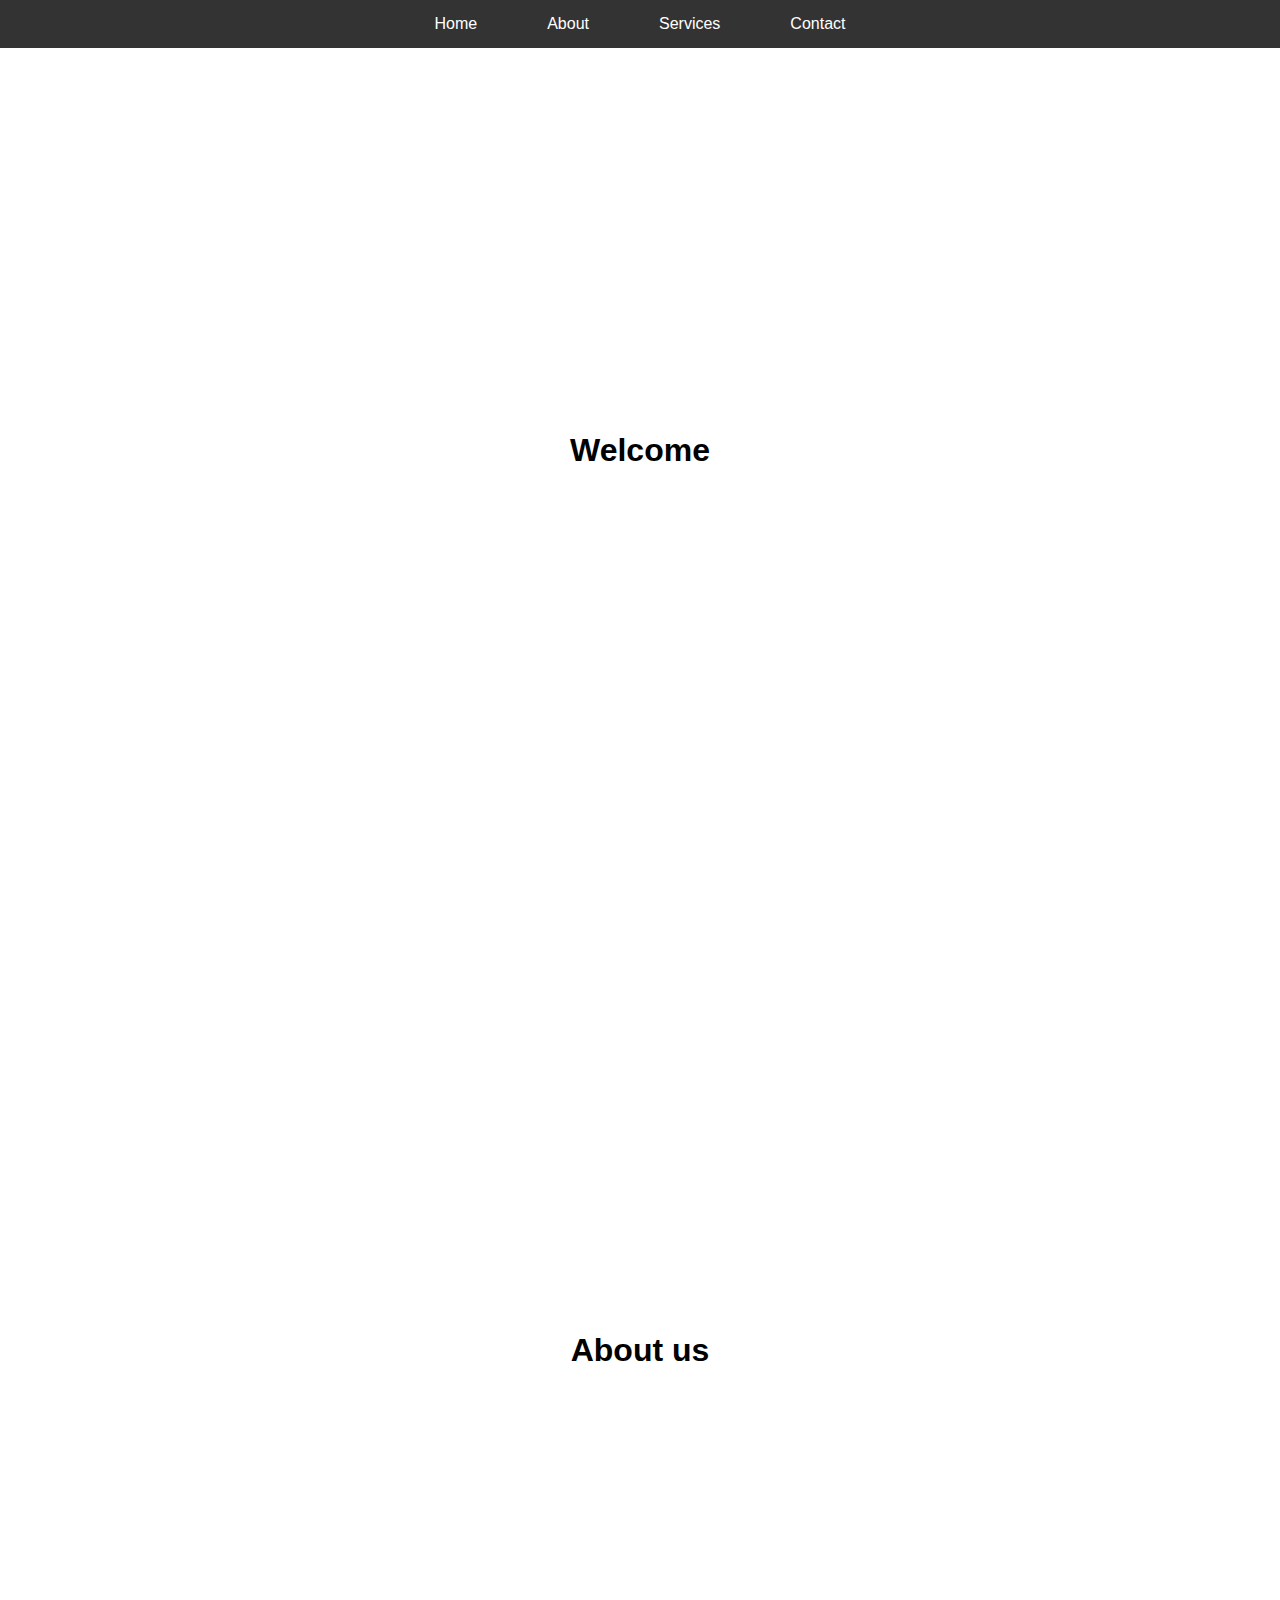
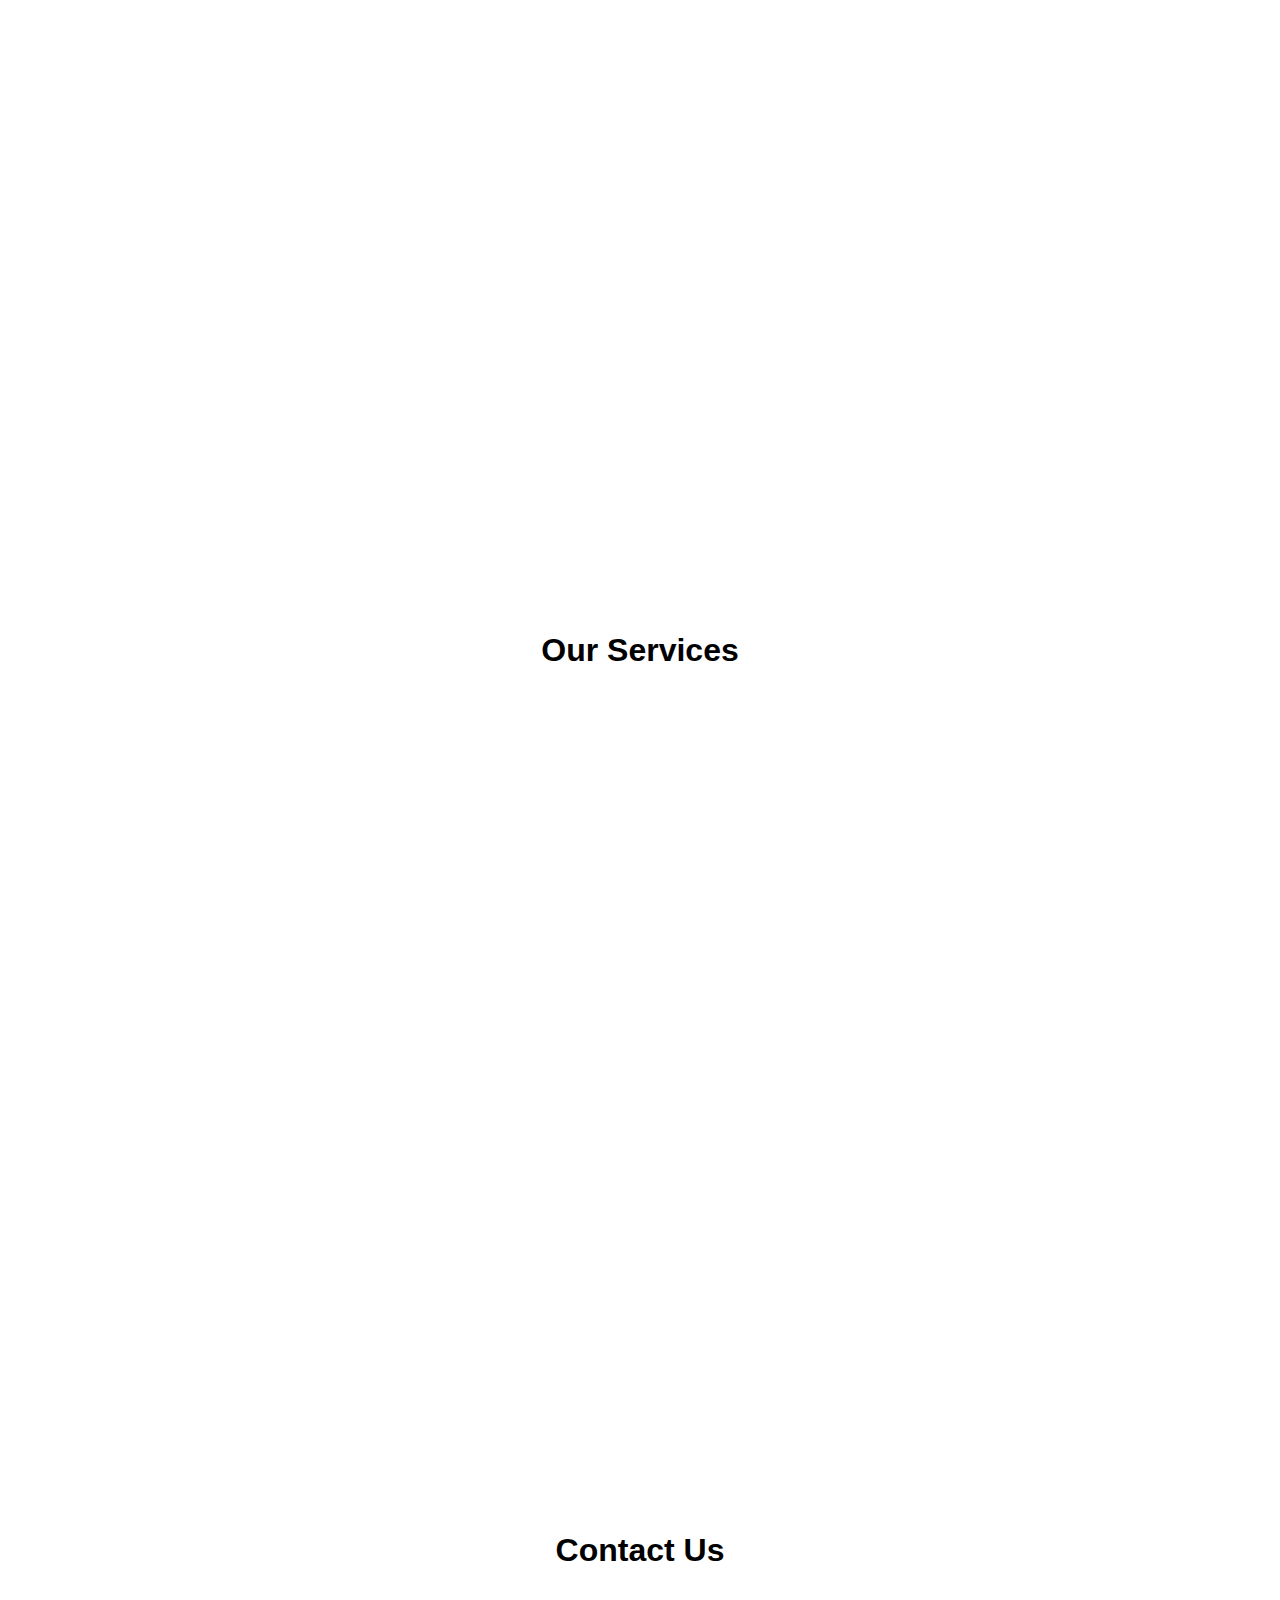
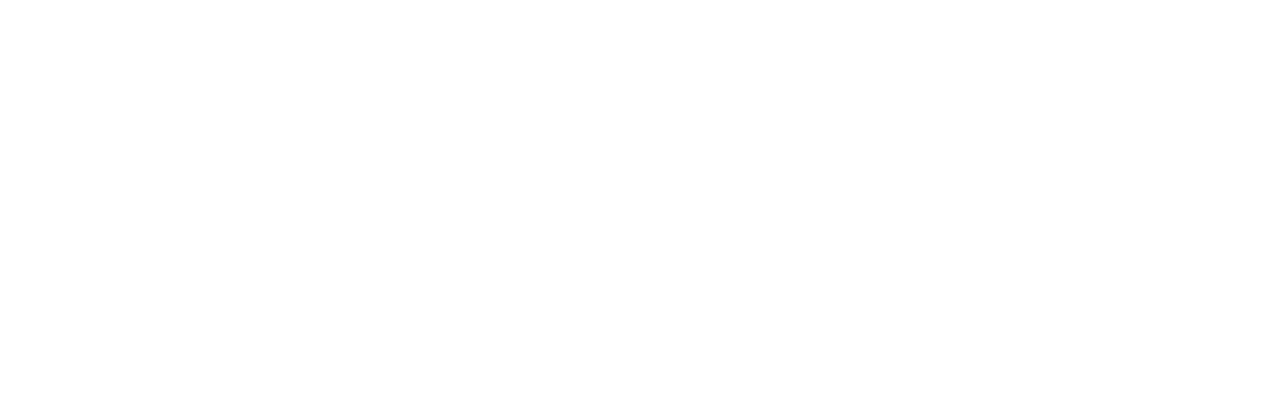
<file: Task1-folder/index.html>
<!DOCTYPE html>
<html lang="en">
    <head>
        <meta charset="UTF-8">
        <meta name="viewport" content="width=device-width, initial-scale=1.0">
        <title>Responsive Landing Page</title>
        <link rel="stylesheet" href="style.css">

    </head>
    <body> 
        <header class="navbar">
            <nav>
                <ul>
                    <li><a href="#home">Home</a></li>
                    <li><a href="#about">About</a></li>
                    <li><a href="#services">Services</a></li>
                    <li><a href="#contact">Contact</a></li>
                </ul>
            </nav>
        </header>
        <section id="home">
            <h1>Welcome</h1>
        </section>

        <section id="about">
            <h1>About us</h1>
        </section>

        <section id="services">
            <h1>Our Services</h1>
        </section>

        <section id="contact">
            <h1>Contact Us</h1>
        </section>

        <script src="index.js"></script>
    </body>
</html>
</file>
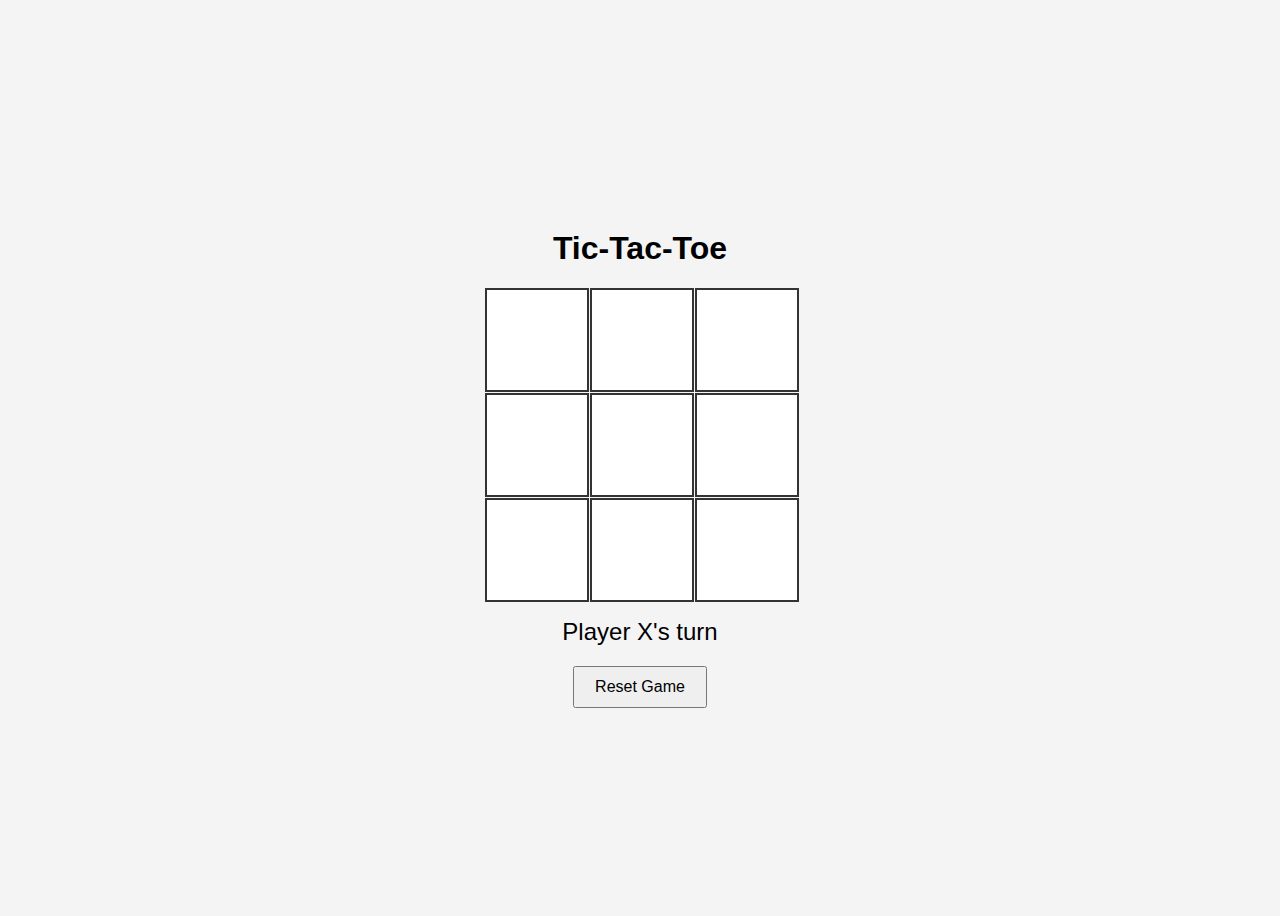
<file: Task3-folder/index.html>
<!DOCTYPE html>
<html lang="en">
<head>
    <meta charset="UTF-8">
    <meta name="viewport" content="width=device-width, initial-scale=1.0">
    <title>Tic-Tac-Toe</title>
    <link rel="stylesheet" href="style.css">
</head>
<body>
    <div class="game-container">
        <h1>Tic-Tac-Toe</h1>
        <div class="grid">
            <div class="cell" data-index="0"></div>
            <div class="cell" data-index="1"></div>
            <div class="cell" data-index="2"></div>
            <div class="cell" data-index="3"></div>
            <div class="cell" data-index="4"></div>
            <div class="cell" data-index="5"></div>
            <div class="cell" data-index="6"></div>
            <div class="cell" data-index="7"></div>
            <div class="cell" data-index="8"></div>
        </div>
        <div id="status"></div>
        <button id="reset">Reset Game</button>
    </div>

    <script src="index.js"></script>
</body>
</html>
</file>
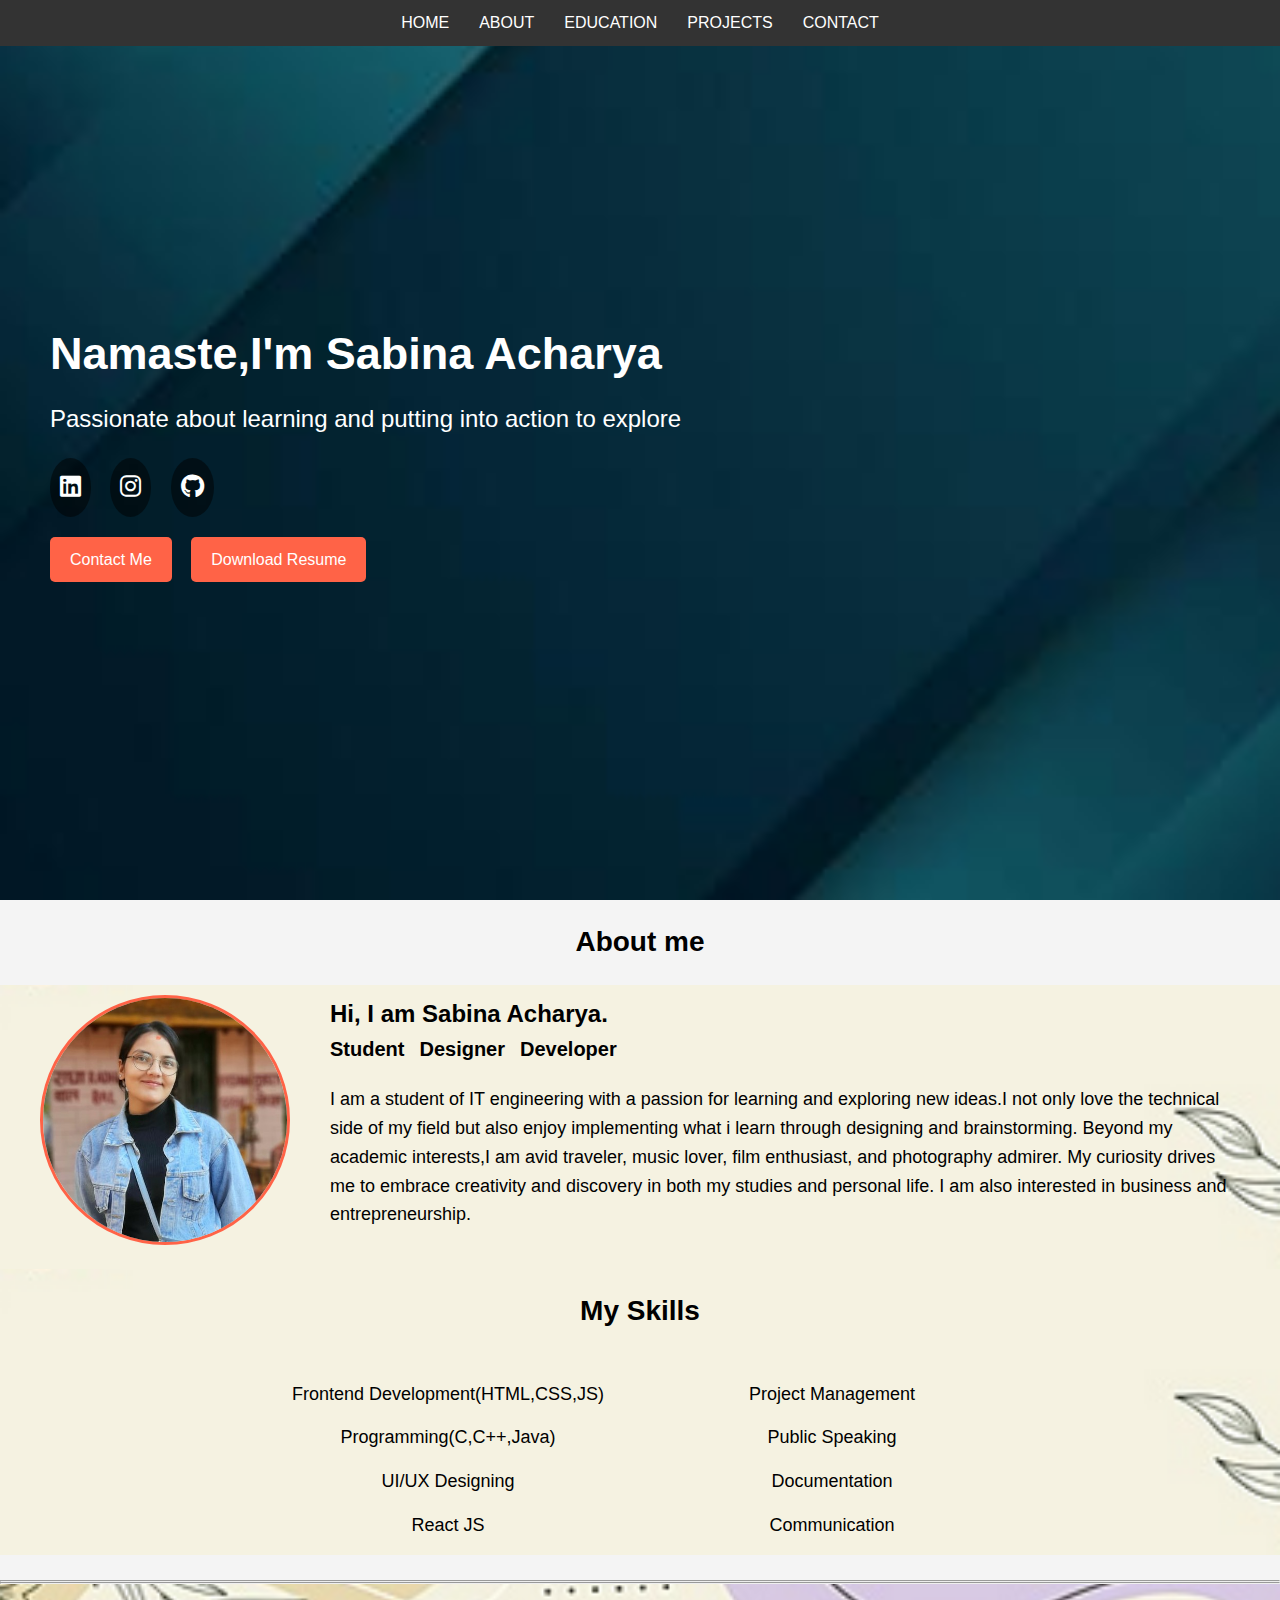
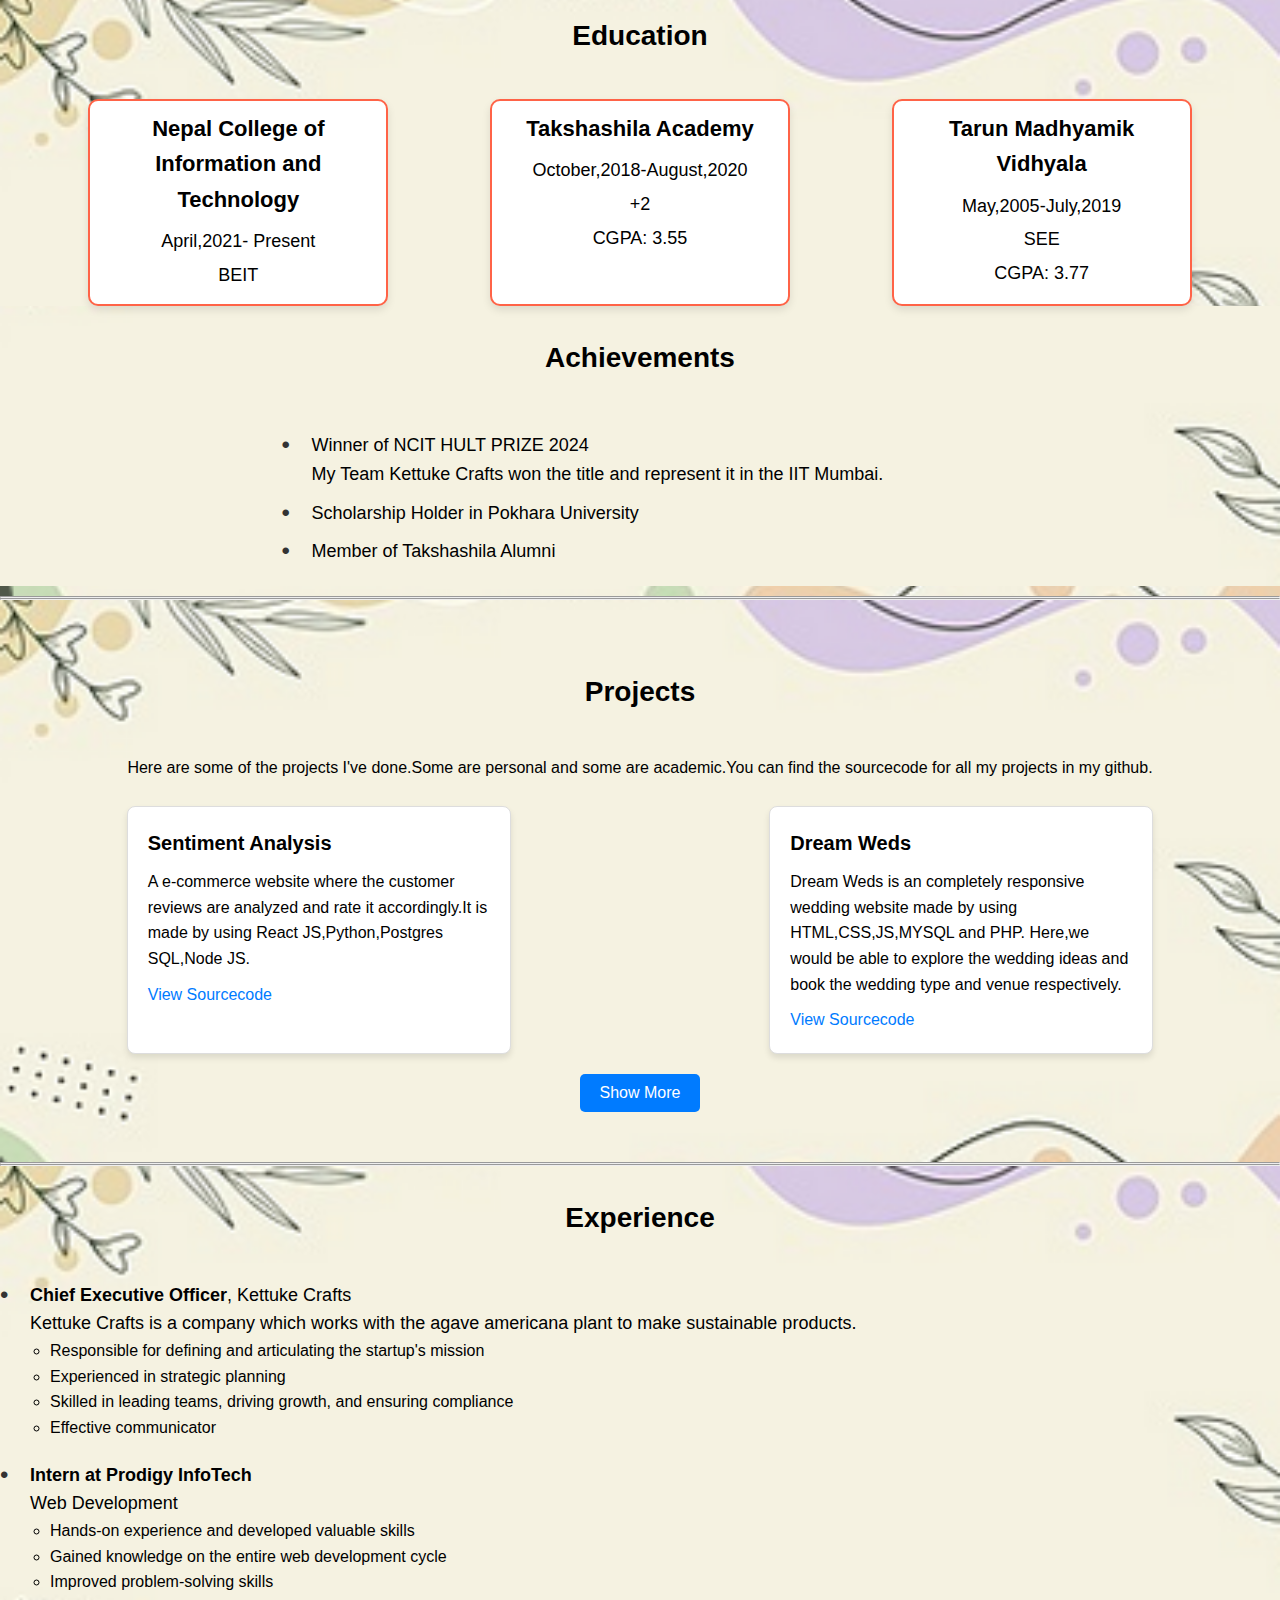
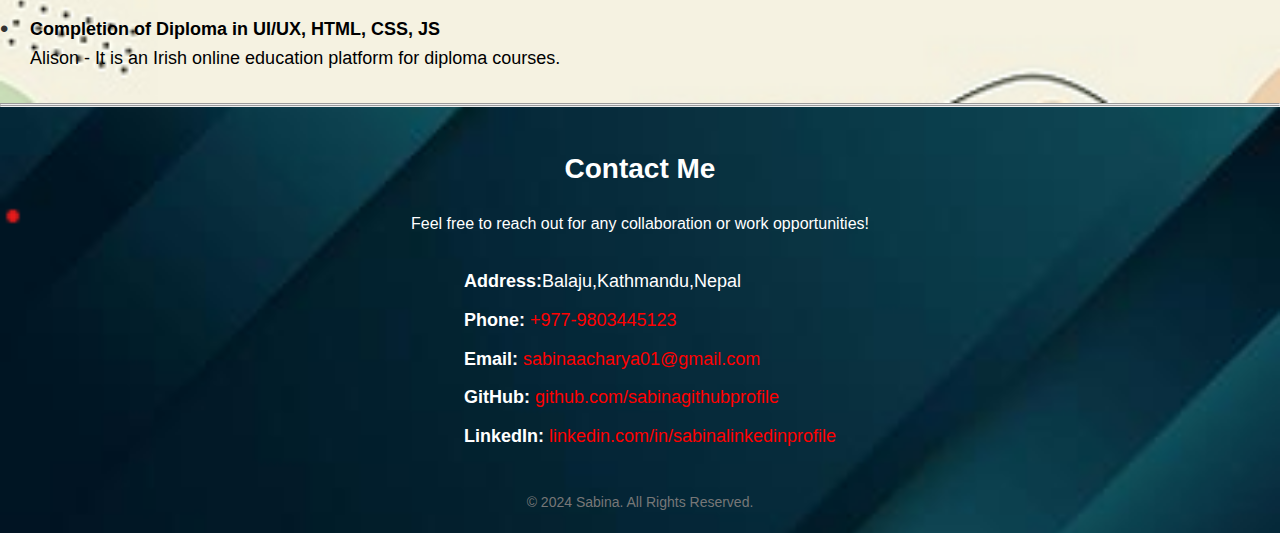
<file: Task4-folder/index.html>
<!DOCTYPE html>
<html lang="en">
<head>
    <meta charset="UTF-8">
    <meta name="viewport" content="width=device-width, initial-scale=1.0">
    <title>My Portfolio</title>
    <link rel="stylesheet" href="style.css">
    <!-- Link to Font Awesome for Icons -->
    <link rel="stylesheet" href="https://cdnjs.cloudflare.com/ajax/libs/font-awesome/6.0.0-beta3/css/all.min.css">
</head>
<body>
    <header>
        <nav>
            <ul>
                <li><a href="#home">Home</a></li>
                <li><a href="#about">About</a></li>
                <li><a href="#education">Education</a></li>
                <li><a href="#projects">Projects</a></li>
                <li><a href="#contact">Contact</a></li>
            </ul>
        </nav>
    </header>

    <section class="intro">
        <div class="content">
            <h1>Namaste,I'm Sabina Acharya</h1>
            <p class="tagline">Passionate about learning and putting into action to explore</p>
            <div class="social-links">
                <a href="https://www.linkedin.com" target="_blank"><i class="fab fa-linkedin"></i></a>
                <a href="https://www.instagram.com" target="_blank"><i class="fab fa-instagram"></i></a>
                <a href="https://www.github.com" target="_blank"><i class="fab fa-github"></i></a>
            </div>
            <div class="buttons">
                <a href="#contact" class="btn">Contact Me</a>
                <a href="#resume" class="btn">Download Resume</a>
            </div>
        </div>
    </section>
    
   <!-- About Section -->
    
    <h3>About me</h3>
    
   <section id="about" class="about-section">
    
    <div class="about-container">
        <div class="left-column">
            <div class="about-photo">
                <img src="p3.jpg" alt="Sabina's Photo">
            </div>
         </div>
         <div class="right-column">
            <h2>Hi, I am Sabina Acharya.</h2>
            <ul class="about-bullets">
                <li>Student</li>
                <li>Designer</li>
                <li>Developer</li>
            </ul>
            <p class="about-paragraph">
               I am a student of IT engineering with a passion for learning and exploring new ideas.I not only love the
               technical side of my field but also enjoy implementing what i learn through designing and brainstorming.
               Beyond my academic interests,I am avid traveler, music lover, film enthusiast, and photography admirer.
               My curiosity drives me to embrace creativity and discovery in both my studies and personal life.
               I am also interested in business and entrepreneurship.

            </p>
        </div>
            
    </div>
</section>

<section id="skills" class="skills-section">
    
    <h3>My Skills</h3>
    <br>
    <div class="skills-container">
        <div class="skills-column">
            <p>Frontend Development(HTML,CSS,JS)</p>
            <p>Programming(C,C++,Java)</p>
            <p>UI/UX Designing</p>
            <p>React JS</p>
        </div>
        <div class="skills-column">
            <p>Project Management</p>
            <p>Public Speaking</p>
            <p>Documentation</p>
            <p>Communication</p>
        </div>
    </div>
</section>

<br>
<hr>
<hr>
   <!--Education and experience section-->
   <section id="ex" class="ex-section">
   <section id="education" class="education-section">
    <h3>Education</h3>
    <div class="education-container">
        <div class="education-box">
            <h4>Nepal College of Information and Technology</h4>
            <p>April,2021- Present</p>
            <p>BEIT</p>
        
        </div>
        <div class="education-box">
            <h4>Takshashila Academy</h4>
            <p>October,2018-August,2020</p>
            <p>+2</p>
            <p>CGPA: 3.55</p>
        </div>
        <div class="education-box">
            <h4>Tarun Madhyamik Vidhyala</h4>
            <p>May,2005-July,2019</p>
            <p>SEE</p>
            <p>CGPA: 3.77</p>
        </div>
    </div>

<section id="achievements" class="achievements-section">
    <h3>Achievements</h3>
    <div class="achievements-container">
        <ul class="achievement-list">
            <li>Winner of NCIT HULT PRIZE 2024 <p>My Team Kettuke Crafts won the title and represent it in the IIT Mumbai.</p></li>
            <li>Scholarship Holder in Pokhara University</li>
            <li>Member of Takshashila Alumni</li>
        </ul>
        <div class="achievement-line"></div>
    </div>
</section>
</section>
<hr>
<hr>
<section id="projects" class="projects-section">
    <h3>Projects</h3>
    <p>Here are some of the projects I've done.Some are personal and some are academic.You can find
         the sourcecode for all my projects in my github.</p>
         <br>
    <div class="projects-container">
        <div class="project-box">
            <h4>Sentiment Analysis</h4>
            <p>A e-commerce website where the customer reviews are analyzed and rate it accordingly.It is
                made by using React JS,Python,Postgres SQL,Node JS. </p>
            <a href="https://github.com/project1" class="github-link" target="_blank">View Sourcecode</a>
        </div>
        <div class="project-box">
            <h4>Dream Weds</h4>
            <p>Dream Weds is an completely responsive wedding website made by using HTML,CSS,JS,MYSQL and PHP. Here,we would be
                able to explore the wedding ideas and book the wedding type and venue respectively.
            </p>
            <a href="https://github.com/project2" class="github-link" target="_blank">View Sourcecode</a>
        </div>
        <div class="project-box hidden">
            <h4>Tarunians</h4>
            <p>Tarunians is a school website made by HTML,CSS and JS.This is a website of a Tarun Madhyamik Vidhyala(school
                i have read).</p>
            <a href="https://github.com/project3" class="github-link" target="_blank">View Sourcecode</a>
        </div>
        <div class="project-box hidden">
            <h4>project4</h4>
            <p>Project 4 description goes here.</p>
            <a href="https://github.com/project4" class="github-link" target="_blank">View Sourcecode</a>
        </div>
        <div class="project-box hidden">
            <h4>Project 5</h4>
            <p>Project 5 description goes here.</p>
            <a href="https://github.com/project5" class="github-link" target="_blank">View Sourcecode</a>
        </div>
        <div class="project-box hidden">
            <h4>Project 6</h4>
            <p>Project 6 description goes here.</p>
            <a href="https://github.com/project6" class="github-link" target="_blank">View Sourcecode</a>
        </div>
    </div>
    <button id="showMoreBtn" class="show-btn">Show More</button>
    <button id="showLessBtn" class="show-btn hidden">Show Less</button>
</section>
<hr><hr>
<!--experience section-->
<section id="experience" class="experience-section">
    <h3>Experience</h3>
    <div class="experiences-container">
        <ul class="experience-list">
            <li><strong>Chief Executive Officer</strong>, Kettuke Crafts
                <p>Kettuke Crafts is a company which works with the agave americana plant to make sustainable products.</p>
                <ul>
                    <li>Responsible for defining and articulating the startup's mission</li>
                    <li>Experienced in strategic planning</li>
                    <li>Skilled in leading teams, driving growth, and ensuring compliance</li>
                    <li>Effective communicator</li>
                </ul>
            </li>
            <li><strong>Intern at Prodigy InfoTech</strong>
                <p>Web Development</p>
                <ul>
                    <li>Hands-on experience and developed valuable skills</li>
                    <li>Gained knowledge on the entire web development cycle</li>
                    <li>Improved problem-solving skills</li>
                </ul>
            </li>
            <li><strong>Completion of Diploma in UI/UX, HTML, CSS, JS</strong>
                <p>Alison - It is an Irish online education platform for diploma courses.</p>
            </li>
        </ul>
        <div class="experiences-line"></div>
    </div>
</section>
<hr><hr>
<!--Contact section-->
<section id="contact" class="contact-section">
    <h3>Contact Me</h3>
    <p>Feel free to reach out for any collaboration or work opportunities!</p>
    
    <div class="contact-info">
        <ul class="contact-list">
            <li><strong>Address:</strong>Balaju,Kathmandu,Nepal</li>
            <li><strong>Phone:</strong> <a href="tel:+977-9803445123">+977-9803445123</a></li>
            <li><strong>Email:</strong> <a href="mailto:sabinaacharya01@gmail.com">sabinaacharya01@gmail.com</a></li>
            <li><strong>GitHub:</strong> <a href="https://github.com/me-sabina" target="_blank">github.com/sabinagithubprofile</a></li>
            <li><strong>LinkedIn:</strong> <a href="https://www.linkedin.com/in/sabina-acharya-8825702ab/" target="_blank">linkedin.com/in/sabinalinkedinprofile</a></li>
        </ul>
    </div>

    <footer class="contact-footer">
        <p>&copy; 2024 Sabina. All Rights Reserved.</p>
    </footer>
</section>

















<script src="script.js"></script>
</body>
</html>
</file>
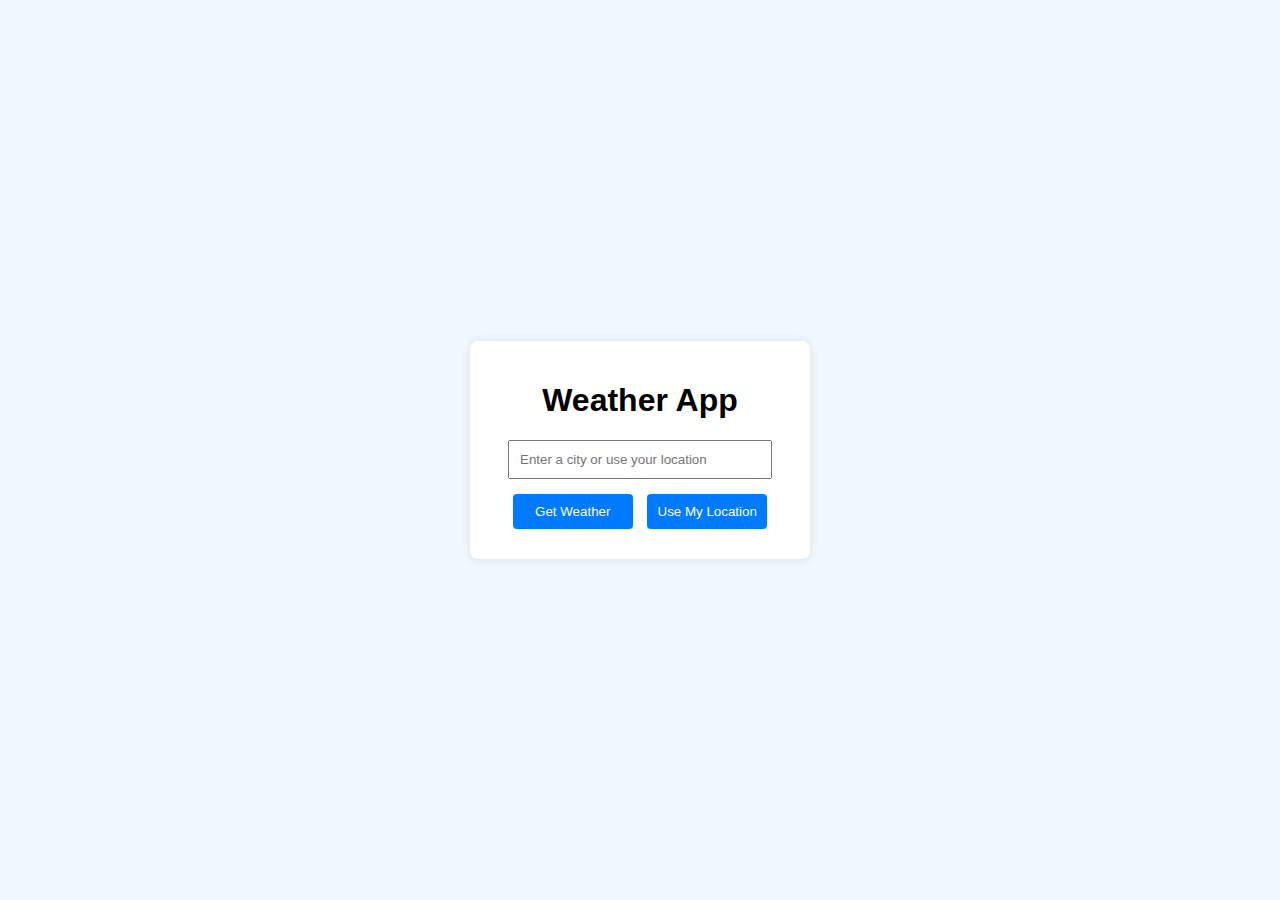
<file: Task5-folder/index.html>
<!DOCTYPE html>
<html lang="en">
<head>
    <meta charset="UTF-8">
    <meta name="viewport" content="width=device-width, initial-scale=1.0">
    <title>Weather App</title>
    <link rel="stylesheet" href="style.css">
</head>
<body>
    <div class="container">
        <h1>Weather App</h1>
        <div class="location-input">
            <input type="text" id="location" placeholder="Enter a city or use your location">
            <button onclick="getWeather()">Get Weather</button>
            <button onclick="getLocationWeather()">Use My Location</button>
        </div>
        <div id="weather-info">
            <p id="city-name"></p>
            <p id="temperature"></p>
            <p id="description"></p>
            <p id="humidity"></p>
            <p id="wind"></p>
        </div>
    </div>
    <script src="index.js"></script>
</body>
</html>
</file>
<file: Task1-folder/style.css>
body{
    margin: 0;
    font-family: Arial, Helvetica, sans-serif;
    
}
.navbar{
    position: fixed;
    top: 0;
    width: 100%;
    background-color: #333;
    color: white;
    z-index: 1000;
}
.navbar nav ul{
    list-style: none;
    margin: 0;
    padding: 0;
    display: flex;
    justify-content: center;
}
.navbar nav ul li{
    margin: 0 20px;
}
.navbar nav ul li a{
    color: white;
    text-decoration: none;
    padding: 15px;
    display: block;
}
.navbar nav ul li a:hover{
    background-color: #f19999;
    transition:0.3s;
}
section{
    height: 100vh;
    display: flex;
    justify-content: center;
    align-items: center;
}
section:nth-child(odd){
    background: color #ee9292;    
}
/*select odd positions elements 1,3,5
*/
section:nth-child(even){
    background: color #f19494;
}

.scrolled{
    background-color: #222  !important; 
} 
     /*higher priority, overrides any other rules
</file>
<file: Task3-folder/style.css>
body {
    font-family: Arial, sans-serif;
    display: flex;
    justify-content: center;
    align-items: center;
    height: 100vh;
    background-color: #f4f4f4;
}

.game-container {
    text-align: center;
}

.grid {
    display: grid;
    grid-template-columns: repeat(3, 100px);
    grid-template-rows: repeat(3, 100px);
    gap: 5px;
    margin-bottom: 20px;
}

.cell {
    width: 100px;
    height: 100px;
    background-color: #fff;
    display: flex;
    justify-content: center;
    align-items: center;
    font-size: 2em;
    border: 2px solid #333;
    cursor: pointer;
}

#status {
    margin-bottom: 20px;
    font-size: 1.5em;
}

button {
    padding: 10px 20px;
    font-size: 1em;
}
</file>
<file: Task4-folder/style.css>
* {
    margin: 0;
    padding: 0;
    box-sizing: border-box;
}

body {
    font-family: Arial, sans-serif;
    background-color: #f4f4f4;
    line-height: 1.6;
}

header {
    background-color: #333;
    padding: 10px 0;
    position: fixed; /* Make the navbar fixed while scrolling */
    width: 100%; /* Ensure it spans the full width of the page */
    top: 0; /* Keep it at the top */
    z-index: 1000; /* Ensure it stays above other elements */
}


nav ul {
    list-style: none;
    display: flex;
    justify-content: center;
}

nav ul li {
    margin: 0 15px;
}

nav ul li a {
    color: #fff;
    text-decoration: none;
    font-size: 16px;
    text-transform: uppercase;
}

nav ul li a:hover {
    color: #ff6347;
}

.intro {
    background-image: url('b2.png');
    background-size: cover;
    background-position: center;
    height: 100vh;
    display: flex;
    align-items: center;
    justify-content: flex-start;
    padding-left: 50px;
}

.content {
    color: white;
    max-width: 700px;
}

h1 {
    font-size: 45px;
}

.tagline {
    font-size: 24px;
    margin-top: 10px;
    margin-bottom: 20px;
}

.social-links a {
    display: inline-block;
    margin-right: 15px;
    text-decoration: none;
    color: white;
    font-size: 24px;
    padding: 10px;
    background-color: rgba(0, 0, 0, 0.5);
    border-radius: 50%;
    transition: background-color 0.3s;
}

.social-links a:hover {
    background-color: #ff6347;
}

.buttons {
    margin-top: 20px;
}

.btn {
    display: inline-block;
    padding: 10px 20px;
    background-color: #ff6347;
    color: white;
    text-decoration: none;
    border-radius: 5px;
    margin-right: 15px;
    transition: background-color 0.3s;
}

.btn:hover {
    background-color: #333;
}

.about-section {
    padding: 10px;
    background-color: #f4f4f4;
    display: flex;
    justify-content: center;
    background-image: url('b1.png'); 
    background-size: cover; /* Ensures the image covers the entire section */
    background-position: center; 
}

.about-container {
    display: flex;
    align-items: flex-start;
    max-width: 1200px;
    width: 100%;
}

.left-column {
    display: flex;
    flex-direction: column;
    align-items: center;
    margin-right: 40px;
}

.about-photo img {
    width: 250px;
    height: 250px;
    object-fit: cover;
    border-radius: 50%; /* This makes the image a circle */
    border: 3px solid #ff6347; /* Border for the photo */
}
h3 {
    font-size: 28px;
    margin: 20px 0 10px;
    text-align: left;
}

.right-column {
    flex: 1;
}

.about-details h2 {
    font-size: 36px;
    margin-bottom: 10px;
}

.about-bullets {
    display: flex;
    list-style: none;
    padding: 0;
    margin-bottom: 20px;
}

.about-bullets li {
    margin-right: 15px;
    font-size: 20px;
    font-weight: bold;
}

.about-paragraph {
    font-size: 18px;
    margin-bottom: 30px;
}
.skills-section {
    display: flex;
    flex-direction: column;
    justify-content: center; /* Vertically center the content */
    align-items: center; /* Horizontally center the content */
   /* Adjust the padding as needed */
    background-color: #f4f4f4;
    background-image: url('b1.png'); 
    background-size: cover; /* Ensures the image covers the entire section */
    background-position: center; 
    
}

.skills-container {
    display: flex;
    justify-content: space-between;
    width: 60%; /* Adjust width as needed */
    max-width: 800px; /* Ensure it doesn't become too wide */
    margin: 0 auto; /* Center the container horizontally */
}

.skills-column {
    flex: 1;
    margin: 0 20px;
}

.skills-column p {
    font-size: 18px;
    margin-bottom: 15px;
    text-align: center; /* Center text inside each skill */
}

h3 {
    text-align: center;
    font-size: 28px;
    margin-bottom: 20px;
}

.education-section {
    padding: 10px 0;
    background-color: #f9f9f9;
    text-align: center;
    background-image: url('b1.png'); 
    background-size: cover; /* Ensures the image covers the entire section */
    background-position: center; 
}

.education-section h3 {
    font-size: 28px;
    margin-bottom: 40px;
}

.education-container {
    display: flex;
    justify-content: space-around; /* Space the boxes evenly */
    flex-wrap: wrap; /* Ensure the boxes wrap on smaller screens */
    gap: 5px; /* Add spacing between boxes */
    margin: 0 auto;
    max-width: 1200px; /* Restrict the max width */
}

.education-box {
    background-color: #fff;
    border: 2px solid #ff6347;
    border-radius: 10px;
    padding: 10px;
    width: 300px; /* Set a fixed width */
    box-shadow: 0 4px 8px rgba(0, 0, 0, 0.1);
}

.education-box h4 {
    font-size: 22px;
    margin-bottom: 10px;
}

.education-box p {
    font-size: 18px;
    margin-bottom: 5px;
}

@media (max-width: 768px) {
    .education-container {
        flex-direction: column;
        align-items: center;
    }

    .education-box {
        width: 100%;
        max-width: 400px;
    }
}

.achievements-section {
    padding: 10px 0;
    background-color: #f9f9f9;
    text-align: center;
    background-image: url('b1.png'); 
    background-size: cover; /* Ensures the image covers the entire section */
    background-position: center; 
}

.achievements-section h3 {
    font-size: 28px;
    margin-bottom: 40px;
}

.achievements-container {
    display: flex;
    justify-content: center;
    align-items: flex-start;
    width: 80%;
    margin: 0 auto;
}

.achievement-list {
    list-style: none; /* Remove default bullets */
    padding-left: 0;
    position: relative;
    width: 70%;
    text-align: left;
}

.achievement-list li {
    position: relative;
    padding-left: 30px; /* Space for text beside the bullet */
    margin: 10px 0;
    font-size: 18px;
}

.achievement-list li::before {
    content: "•"; /* Custom bullet */
    color: #333; /* Bullet color */
    font-size: 24px; /* Bullet size */
    position: absolute;
    left: 0px; /* Position bullet to the left of text */
    top: -5px;  /* Adjust to center bullet vertically with text */
}

.projects-section {
    padding: 50px 0;
    background-color: #f9f9f9;
    text-align: center;
    background-image: url('b1.png'); /* Replace with your image URL */
    background-size: cover; /* Ensures the image covers the entire section */
    background-position: center; 
}

.projects-section h3 {
    font-size: 28px;
    margin-bottom: 40px;
}

.projects-container {
    display: flex;
    flex-wrap: wrap;
    justify-content: space-around;
    gap:5px;
}

.project-box {
    width: 30%;
    padding:20px;
    background-color: #fff;
    border: 1px solid #ddd;
    border-radius: 8px;
    box-shadow: 0 4px 6px rgba(0, 0, 0, 0.1);
    text-align: left;
}

.project-box h4 {
    font-size: 20px;
    margin-bottom: 10px;
}

.github-link {
    display: inline-block;
    margin-top: 10px;
    color: #007bff;
    text-decoration: none;
}

.github-link:hover {
    text-decoration: underline;
}

.show-btn {
    margin-top: 20px;
    padding: 10px 20px;
    font-size: 16px;
    cursor: pointer;
    background-color: #007bff;
    color: white;
    border: none;
    border-radius: 5px;
}

.hidden {
    display: none;
}
.experience-section {
    padding: 10px 0;
    background-color: #f9f9f9;
    text-align: center;
    background-image: url('b1.png'); 
    background-size: cover; /* Ensures the image covers the entire section */
    background-position: center; 
}

.experience-section h3 {
    font-size: 28px;
    margin-bottom: 40px;
}
.experience-container {
    display: flex;
    justify-content: center;
    align-items: flex-start;
    width: 80%;
    margin: 0 auto;
    
}
.experience-list {
    list-style: none; /* Remove default bullets */
    padding-left: 0;
    position: relative;
    width: 70%;
    text-align: left;
}

.experience-list > li {
    position: relative;
    padding-left: 30px; /* Space for text beside the bullet */
    margin: 20px 0;
    font-size: 18px;
}

.experience-list > li::before {
    content: "•"; /* Custom bullet for the main roles */
    color: #333; /* Bullet color */
    font-size: 24px; /* Bullet size */
    position: absolute;
    left: 0px; /* Position bullet to the left of text */
    top: -5px; /* Adjust to center bullet vertically with text */
}

.experience-list ul {
    padding-left: 20px; /* Indent for nested list items */
}

.experience-list ul li {
    font-size: 16px; /* Slightly smaller font for sub-items */
}

.experience-list ul li::before {
    content: ""; /* No bullet for nested items */
}
.contact-section {
    padding: 20px;
    background-color: #f4f4f4;
    text-align: center;
    color:white;
    background-image: url('b2.png'); /* Replace with your image URL */
    background-size: cover; /* Ensures the image covers the entire section */
    background-position: center; 
}

.contact-section h3 {
    font-size: 28px;
    margin-bottom: 20px;
}

.contact-info {
    margin: 20px 0;
}

.contact-list {
    list-style: none;
    padding: 0;
    margin: 0;
    text-align: left; /* Aligns the content to the left */
    display: inline-block; /* Prevents it from spanning the entire width */
}

.contact-list li {
    font-size: 18px;
    margin: 10px 0;
    padding-left: 20px; /* Adds padding to align the text consistently */
}

.contact-list a {
    color: red;
    text-decoration: none;
}

.contact-list a:hover {
    text-decoration: underline;
}

.contact-footer {
    margin-top: 30px;
    font-size: 14px;
    color: #777;
}

.contact-footer p {
    margin: 0;
}
</file>
<file: Task5-folder/style.css>
body {
    font-family: Arial, sans-serif;
    background-color: #f0f8ff;
    display: flex;
    justify-content: center;
    align-items: center;
    height: 100vh;
    margin: 0;
}

.container {
    text-align: center;
    background-color: #fff;
    padding: 20px;
    border-radius: 8px;
    box-shadow: 0 0 10px rgba(0, 0, 0, 0.1);
    width: 300px;
}

input {
    padding: 10px;
    width: 80%;
    margin-bottom: 10px;
}

button {
    padding: 10px;
    width: 120px;
    margin: 5px;
    background-color: #007BFF;
    color: white;
    border: none;
    border-radius: 4px;
    cursor: pointer;
}

button:hover {
    background-color: #0056b3;
}

#weather-info p {
    font-size: 18px;
    margin: 5px 0;
}
</file>
